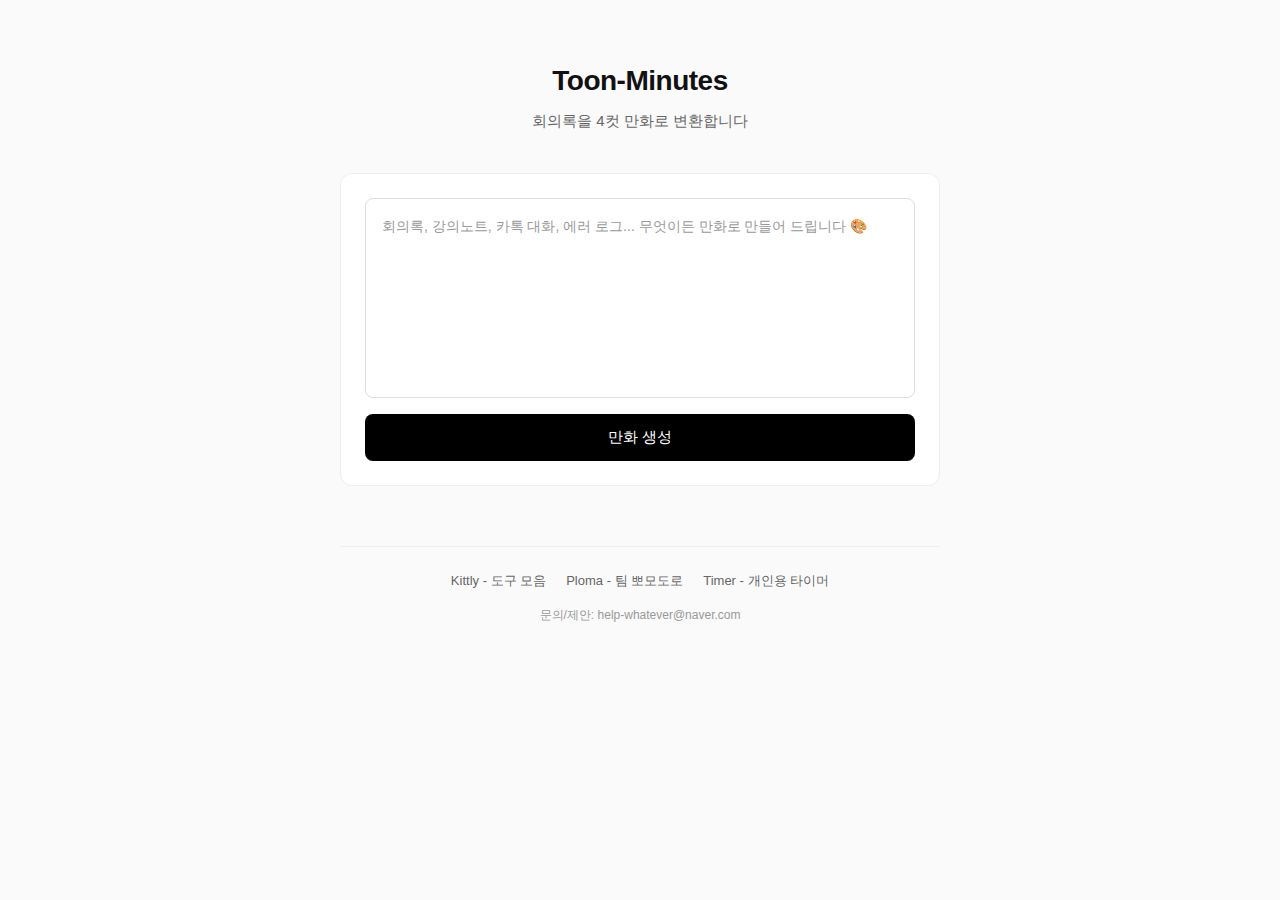
<file: docs/index.html>
<!DOCTYPE html>
<html lang="ko">
<head>
    <meta charset="UTF-8">
    <meta name="viewport" content="width=device-width, initial-scale=1.0, viewport-fit=cover">
    <meta name="mobile-web-app-capable" content="yes">
    <meta name="apple-mobile-web-app-capable" content="yes">
    <meta name="apple-mobile-web-app-status-bar-style" content="black-translucent">
    <meta name="apple-mobile-web-app-title" content="Toon-Minutes">
    <meta name="theme-color" content="#000000">
    <title>Toon-Minutes</title>
    <link rel="stylesheet" href="static/css/style.css">
    <link rel="icon" href="data:image/svg+xml,<svg xmlns=%22http://www.w3.org/2000/svg%22 viewBox=%220 0 100 100%22><text y=%22.9em%22 font-size=%2290%22>🐙</text></svg>">
    <style>
        @supports (padding: max(0px)) {
            body {
                padding-left: max(12px, env(safe-area-inset-left));
                padding-right: max(12px, env(safe-area-inset-right));
                padding-bottom: max(0px, env(safe-area-inset-bottom));
            }
        }
    </style>
</head>
<body>
    <div class="container">
        <div class="header">
            <h1>Toon-Minutes</h1>
            <p>회의록을 4컷 만화로 변환합니다</p>
            <div id="greeting" class="greeting hidden"></div>
        </div>

        <div id="form-section" class="card">
            <form id="generate-form">
                <div
                    id="meeting-input"
                    class="meeting-input"
                    contenteditable="true"
                    data-placeholder="회의록, 강의노트, 카톡 대화, 에러 로그... 무엇이든 만화로 만들어 드립니다 🎨"
                ></div>
                <button type="submit">만화 생성</button>
            </form>
        </div>

        <div id="loading-section" class="hidden">
            <div class="loading-card">
                <div class="loading-animation">
                    <div class="loading-dot"></div>
                    <div class="loading-dot"></div>
                    <div class="loading-dot"></div>
                </div>

                <div class="progress-container">
                    <div class="progress-bar">
                        <div class="progress-fill" id="progress-fill" style="width: 0%"></div>
                    </div>
                    <div class="progress-text">
                        <span id="progress-status">준비 중...</span>
                        <span id="progress-percent">0%</span>
                    </div>
                </div>

                <div class="message-area">
                    <div class="status-badge" id="status-badge">생성 중</div>
                    <p class="rotating-message" id="rotating-message">
                        회의 내용을 분석하고 있습니다...
                    </p>
                </div>

                <div class="tip-area">
                    <p class="tip-text">
                        <span id="tip-text">만화 생성에는 1-2분 정도 소요됩니다</span>
                    </p>
                </div>
            </div>
        </div>

        <div id="error-section" class="hidden">
            <div class="error-message" id="error-message"></div>
        </div>

        <div id="history-section" class="hidden">
            <div class="history-header">
                <h3>내 작업 내역</h3>
            </div>
            <div id="history-list" class="history-list"></div>
        </div>

        <footer class="footer">
            <div class="footer-links">
                <a href="https://kittly.shop" target="_blank">Kittly - 도구 모음</a>
                <a href="https://ploma.site" target="_blank">Ploma - 팀 뽀모도로</a>
                <a href="https://junhee1219.github.io/timer/" target="_blank">Timer - 개인용 타이머</a>
            </div>
            <p class="footer-contact">
                문의/제안: <a href="mailto:help-whatever@naver.com">help-whatever@naver.com</a>
            </p>
        </footer>
    </div>

    <script src="static/js/app.js"></script>
</body>
</html>
</file>
<file: docs/static/css/style.css>
* {
    box-sizing: border-box;
    margin: 0;
    padding: 0;
}

:root {
    --primary: #000;
    --primary-hover: #333;
    --bg: #fafafa;
    --card-bg: #fff;
    --text: #111;
    --text-muted: #666;
    --text-light: #999;
    --border: #eee;
    --border-dark: #ddd;
    --accent: #0066ff;
}

body {
    font-family: -apple-system, BlinkMacSystemFont, 'Segoe UI', Roboto, 'Helvetica Neue', Arial, sans-serif;
    background: var(--bg);
    min-height: 100vh;
    color: var(--text);
    line-height: 1.5;
    -webkit-font-smoothing: antialiased;
}

.container {
    max-width: 640px;
    margin: 0 auto;
    padding: 60px 20px 40px;
}

/* 헤더 */
.header {
    text-align: center;
    margin-bottom: 40px;
}

.header h1 {
    font-size: 28px;
    font-weight: 700;
    letter-spacing: -0.5px;
    margin-bottom: 8px;
}

.header p {
    color: var(--text-muted);
    font-size: 15px;
}

.greeting {
    display: inline-block;
    margin-top: 12px;
    padding: 6px 14px;
    background: var(--text);
    color: #fff;
    border-radius: 20px;
    font-size: 13px;
    font-weight: 500;
}

/* 카드 */
.card {
    background: var(--card-bg);
    border: 1px solid var(--border);
    border-radius: 12px;
    padding: 24px;
}

/* 폼 */
form {
    display: flex;
    flex-direction: column;
    gap: 16px;
}

/* 입력 영역 (contenteditable) */
.meeting-input {
    width: 100%;
    padding: 16px;
    border: 1px solid var(--border-dark);
    border-radius: 8px;
    font-size: 14px;
    min-height: 200px;
    max-height: 500px;
    overflow-y: auto;
    transition: border-color 0.2s;
    font-family: inherit;
    line-height: 1.6;
    background: #fff;
}

.meeting-input:focus {
    outline: none;
    border-color: var(--primary);
}

.meeting-input:empty::before {
    content: attr(data-placeholder);
    color: var(--text-light);
    pointer-events: none;
}

.meeting-input img {
    max-width: 100%;
    height: auto;
    border-radius: 4px;
    margin: 8px 0;
}

button {
    padding: 14px 24px;
    background: var(--primary);
    color: #fff;
    border: none;
    border-radius: 8px;
    font-size: 15px;
    font-weight: 500;
    cursor: pointer;
    transition: background 0.2s;
}

button:hover {
    background: var(--primary-hover);
}

button:disabled {
    background: var(--text);
    opacity: 0.7;
    cursor: not-allowed;
    animation: thinking 1.5s ease-in-out infinite;
}

@keyframes thinking {
    0%, 100% { opacity: 0.7; }
    50% { opacity: 0.5; }
}

.hidden {
    display: none !important;
}

/* 로딩 */
#loading-section {
    margin-top: 24px;
}

.loading-card {
    background: var(--card-bg);
    border: 1px solid var(--border);
    border-radius: 12px;
    padding: 32px 24px;
    text-align: center;
}

.loading-animation {
    display: flex;
    justify-content: center;
    gap: 6px;
    margin-bottom: 24px;
}

.loading-dot {
    width: 8px;
    height: 8px;
    border-radius: 50%;
    background: var(--text-light);
    animation: pulse 1.4s ease-in-out infinite;
}

.loading-dot:nth-child(1) { animation-delay: 0s; }
.loading-dot:nth-child(2) { animation-delay: 0.2s; }
.loading-dot:nth-child(3) { animation-delay: 0.4s; }

@keyframes pulse {
    0%, 80%, 100% { opacity: 0.3; transform: scale(0.8); }
    40% { opacity: 1; transform: scale(1); }
}

/* 프로그레스 */
.progress-container {
    margin-bottom: 24px;
}

.progress-bar {
    height: 4px;
    background: var(--border);
    border-radius: 2px;
    overflow: hidden;
}

.progress-fill {
    height: 100%;
    background: var(--primary);
    border-radius: 2px;
    transition: width 0.3s ease;
}

.progress-text {
    display: flex;
    justify-content: space-between;
    margin-top: 8px;
    font-size: 13px;
    color: var(--text-muted);
}

/* 메시지 */
.message-area {
    min-height: 60px;
}

.status-badge {
    display: inline-block;
    padding: 4px 10px;
    background: var(--bg);
    border-radius: 4px;
    font-size: 12px;
    color: var(--text-muted);
    margin-bottom: 12px;
}

.rotating-message {
    font-size: 15px;
    color: var(--text);
    transition: opacity 0.3s;
}

.rotating-message.fade-out {
    opacity: 0;
}

/* 팁 */
.tip-area {
    margin-top: 20px;
    padding-top: 20px;
    border-top: 1px solid var(--border);
}

.tip-text {
    font-size: 13px;
    color: var(--text-light);
    display: flex;
    align-items: center;
    justify-content: center;
    gap: 6px;
}

/* 결과 페이지 */
.result-header {
    text-align: center;
    margin-bottom: 32px;
}

.result-header h1 {
    font-size: 24px;
    font-weight: 700;
    margin-bottom: 6px;
}

.result-header p {
    color: var(--text-muted);
    font-size: 14px;
}

.comic-container {
    display: flex;
    flex-direction: column;
    gap: 24px;
}

.comic {
    background: var(--card-bg);
    border: 1px solid var(--border);
    border-radius: 12px;
    padding: 24px;
}

.comic h2 {
    font-size: 14px;
    font-weight: 600;
    color: var(--text-muted);
    margin-bottom: 16px;
    text-align: center;
}

.panels {
    display: grid;
    grid-template-columns: repeat(2, 1fr);
    gap: 12px;
}

.panel {
    text-align: center;
}

.panel img {
    width: 100%;
    border-radius: 8px;
    border: 1px solid var(--border);
    cursor: pointer;
    transition: opacity 0.2s;
}

.panel img:hover {
    opacity: 0.9;
}

.panel p {
    margin-top: 8px;
    font-size: 13px;
    color: var(--text-muted);
}

/* 다운로드 */
.download-section {
    margin-top: 20px;
    text-align: center;
}

.download-btn {
    display: inline-flex;
    align-items: center;
    gap: 6px;
    padding: 10px 16px;
    background: var(--bg);
    color: var(--text);
    border: 1px solid var(--border-dark);
    border-radius: 6px;
    font-size: 14px;
    font-weight: 500;
}

.download-btn:hover {
    background: var(--border);
}

.back-link {
    display: inline-flex;
    align-items: center;
    gap: 6px;
    margin-top: 32px;
    color: var(--text-muted);
    text-decoration: none;
    font-size: 14px;
    transition: color 0.2s;
}

.back-link:hover {
    color: var(--text);
}

/* 에러 */
.error-message {
    background: #fff5f5;
    border: 1px solid #ffebeb;
    border-radius: 8px;
    padding: 16px;
    color: #c00;
    font-size: 14px;
    margin-top: 16px;
}

/* 푸터 */
.footer {
    margin-top: 60px;
    padding-top: 24px;
    border-top: 1px solid var(--border);
    text-align: center;
}

.footer-links {
    display: flex;
    justify-content: center;
    gap: 20px;
    margin-bottom: 16px;
    flex-wrap: wrap;
}

.footer-links a {
    color: var(--text-muted);
    text-decoration: none;
    font-size: 13px;
    transition: color 0.2s;
}

.footer-links a:hover {
    color: var(--text);
}

.footer-contact {
    font-size: 12px;
    color: var(--text-light);
}

.footer-contact a {
    color: var(--text-light);
    text-decoration: none;
}

.footer-contact a:hover {
    text-decoration: underline;
}

/* 이미지 뷰어 모달 */
.viewer-overlay {
    position: fixed;
    inset: 0;
    z-index: 1000;
    background: rgba(0, 0, 0, 0.92);
    display: flex;
    align-items: center;
    justify-content: center;
    opacity: 0;
    visibility: hidden;
    transition: opacity 0.2s, visibility 0.2s;
}

.viewer-overlay.active {
    opacity: 1;
    visibility: visible;
}

.viewer-content {
    display: flex;
    flex-direction: column;
    align-items: center;
}

.viewer-img {
    max-width: min(90vw, 600px);
    max-height: 70vh;
    object-fit: contain;
    border-radius: 8px;
    user-select: none;
    -webkit-user-drag: none;
}

.viewer-caption {
    margin-top: 16px;
    color: rgba(255, 255, 255, 0.7);
    font-size: 14px;
    text-align: center;
    max-width: 480px;
}

.viewer-close {
    position: absolute;
    top: 16px;
    right: 16px;
    background: none;
    border: none;
    color: rgba(255, 255, 255, 0.5);
    cursor: pointer;
    padding: 8px;
    border-radius: 50%;
    transition: color 0.2s;
}

.viewer-close:hover {
    color: #fff;
}

.viewer-nav {
    position: absolute;
    top: 50%;
    transform: translateY(-50%);
    background: rgba(255, 255, 255, 0.08);
    border: none;
    color: rgba(255, 255, 255, 0.6);
    cursor: pointer;
    width: 44px;
    height: 44px;
    border-radius: 50%;
    display: flex;
    align-items: center;
    justify-content: center;
    transition: background 0.2s, color 0.2s;
}

.viewer-nav:hover {
    background: rgba(255, 255, 255, 0.15);
    color: #fff;
}

.viewer-nav svg {
    width: 20px;
    height: 20px;
}

.viewer-prev { left: 16px; }
.viewer-next { right: 16px; }

.viewer-counter {
    position: absolute;
    bottom: 20px;
    left: 50%;
    transform: translateX(-50%);
    color: rgba(255, 255, 255, 0.4);
    font-size: 12px;
}

/* 반응형 */
@media (max-width: 480px) {
    .container {
        padding: 40px 16px 32px;
    }

    .header h1 {
        font-size: 24px;
    }

    .card, .loading-card, .comic {
        padding: 20px;
    }

    .panels {
        grid-template-columns: 1fr;
    }

    .footer-links {
        flex-direction: column;
        gap: 12px;
    }

    .viewer-nav {
        width: 36px;
        height: 36px;
    }
    .viewer-prev { left: 8px; }
    .viewer-next { right: 8px; }
}
</file>
